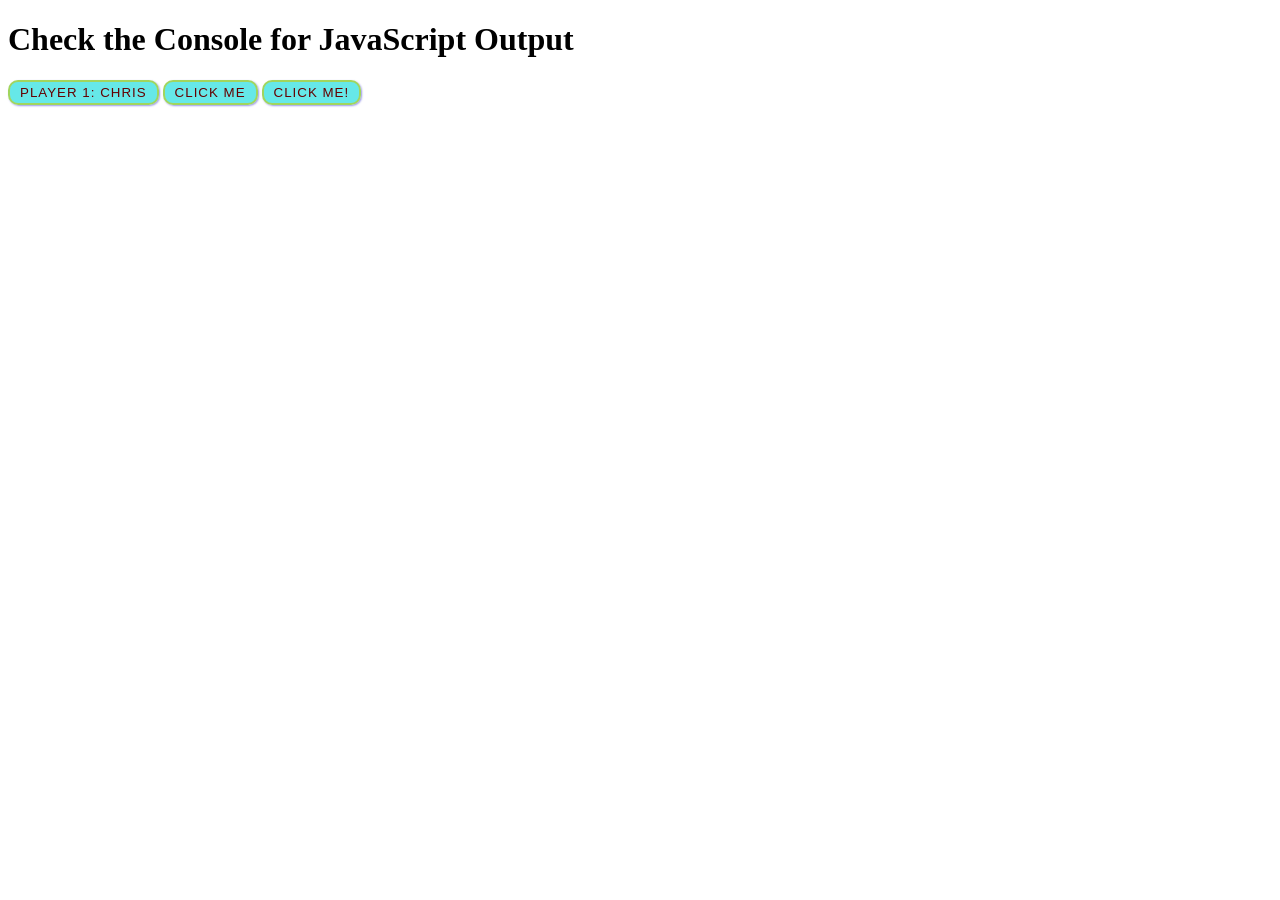
<file: javascript-basics/index.html>
<!DOCTYPE html>
<html lang="en">
<head>
    <meta charset="UTF-8">
    <meta name="viewport" content="width=device-width, initial-scale=1.0">
    <title>JavaScript Basics Sandbox</title>

    <link rel="stylesheet" href="style.css">
</head>
<body>
    <h1>Check the Console for JavaScript Output</h1>

    

   <!-- 14th July Day #11 -->

    <button>Player 1: Chris</button>

    <button>Click me</button>

    <button onclick="createParagraph()">Click me!</button>

    <script src="sandbox.js"></script>
</body>
</html>
</file>
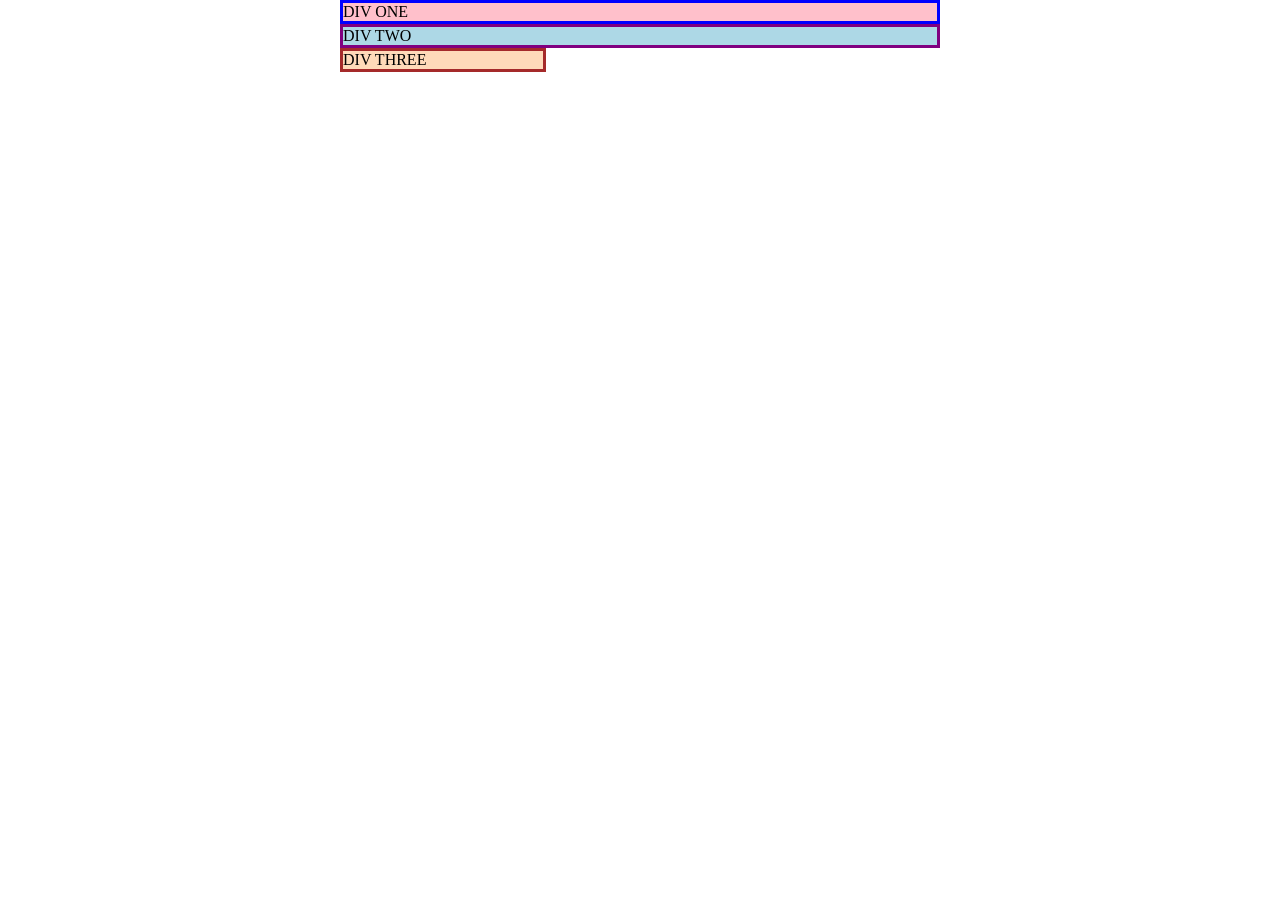
<file: css-exercises/block-and-inline/01-margin-and-padding-1/index.html>
<!DOCTYPE html>
<html lang="en">
  <head>
    <meta charset="UTF-8">
    <meta http-equiv="X-UA-Compatible" content="IE=edge">
    <meta name="viewport" content="width=device-width, initial-scale=1.0">
    <title>Margin and Padding exercise</title>
    <link rel="stylesheet" href="style.css">
  </head>
  <body>
    <div class="one">
      DIV ONE
    </div>
    <div class="two">
      DIV TWO
    </div>
    <div class="three">
      DIV THREE
    </div>
  </body>
</html>
</file>
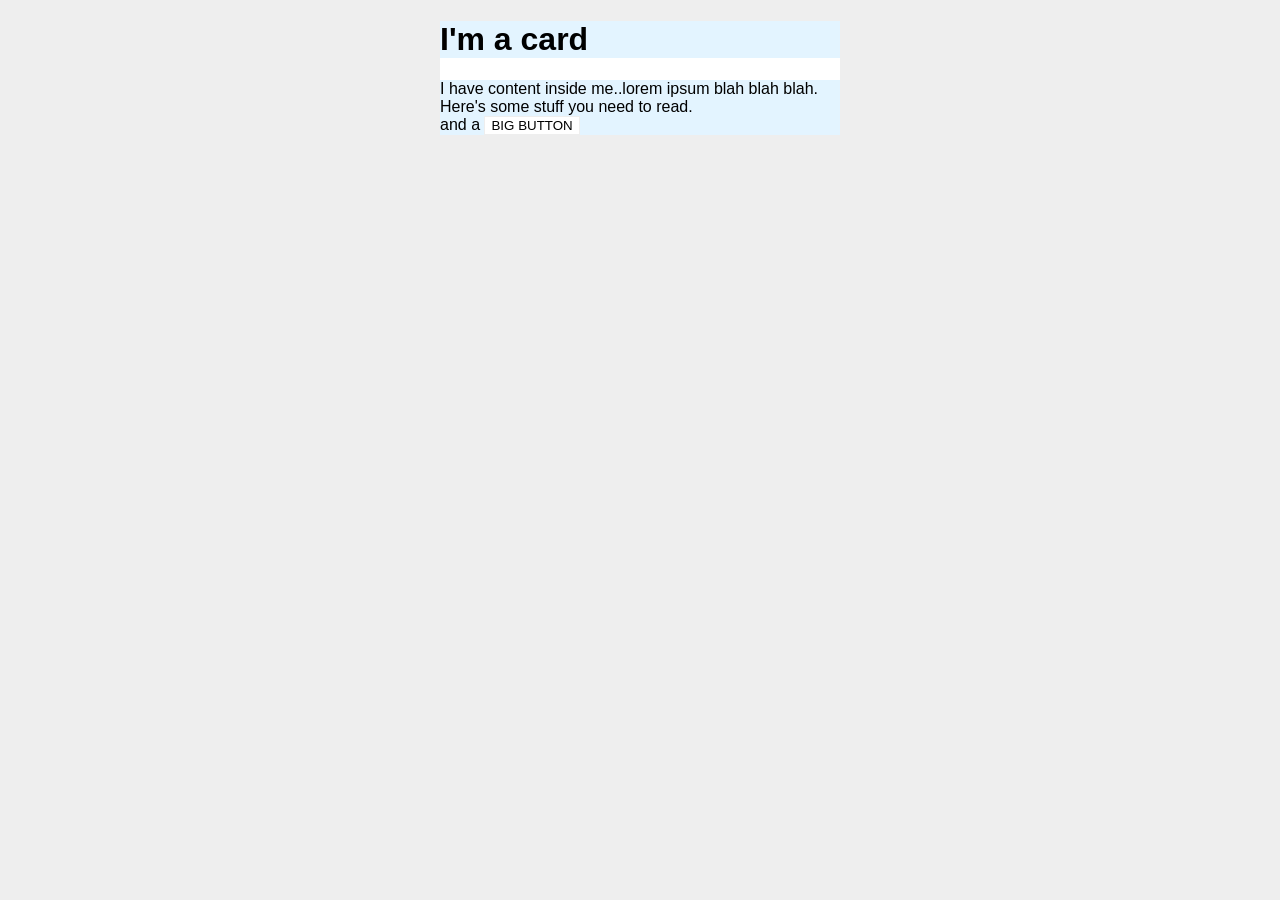
<file: css-exercises/block-and-inline/02-margin-and-padding-2/index.html>
<!DOCTYPE html>
<html lang="en">
  <head>
    <meta charset="UTF-8">
    <meta http-equiv="X-UA-Compatible" content="IE=edge">
    <meta name="viewport" content="width=device-width, initial-scale=1.0">
    <title>Margin and Padding exercise 2</title>
    <link rel="stylesheet" href="style.css">
  </head>
  <body>
    <div class="card">
      <h1 class="title">I'm a card</h1>
      <div class="content">I have content inside me..lorem ipsum blah blah blah. Here's some stuff you need to read.</div>
      <div class="button-container">and a <button>BIG BUTTON</button></div>
    </div>
  </body>
</html>
</file>
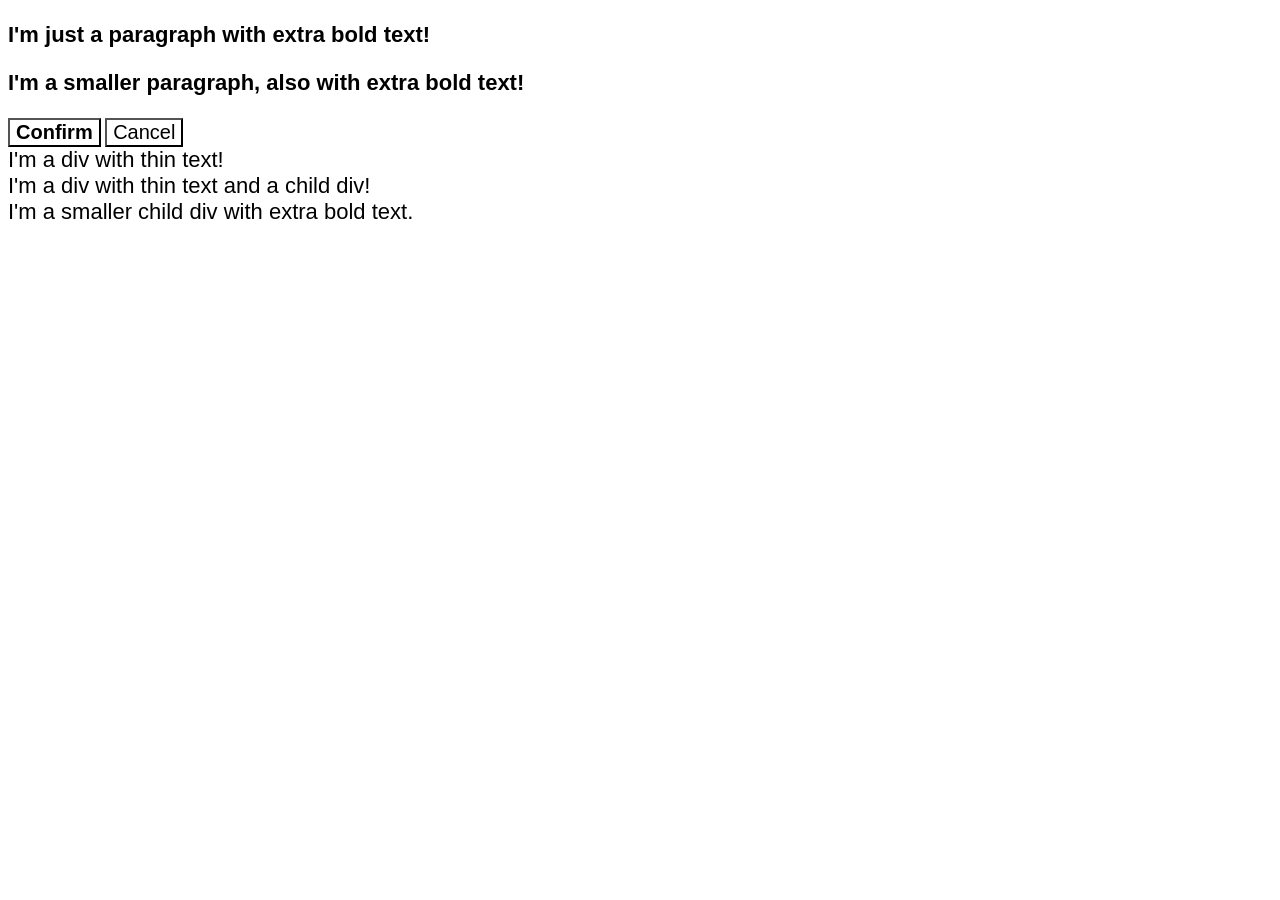
<file: css-exercises/cascade/01-cascade-fix/index.html>
<!DOCTYPE html>
<html lang="en">
  <head>
    <meta charset="UTF-8">
    <meta http-equiv="X-UA-Compatible" content="IE=edge">
    <meta name="viewport" content="width=device-width, initial-scale=1.0">
    <title>Fix the Cascade</title>
    <link rel="stylesheet" href="style.css">
  </head>
  <body>
    <p class="para">I'm just a paragraph with extra bold text!</p>
    <p class="para small-para">I'm a smaller paragraph, also with extra bold text!</p>

    <button id="confirm-button" class="button confirm">Confirm</button>
    <button id="cancel-button" class="button cancel">Cancel</button>

    <div class="text">I'm a div with thin text!</div>
    <div class="text">I'm a div with thin text and a child div!
      <div class="text child">I'm a smaller child div with extra bold text.</div>
    </div>
  </body>
</html>
</file>
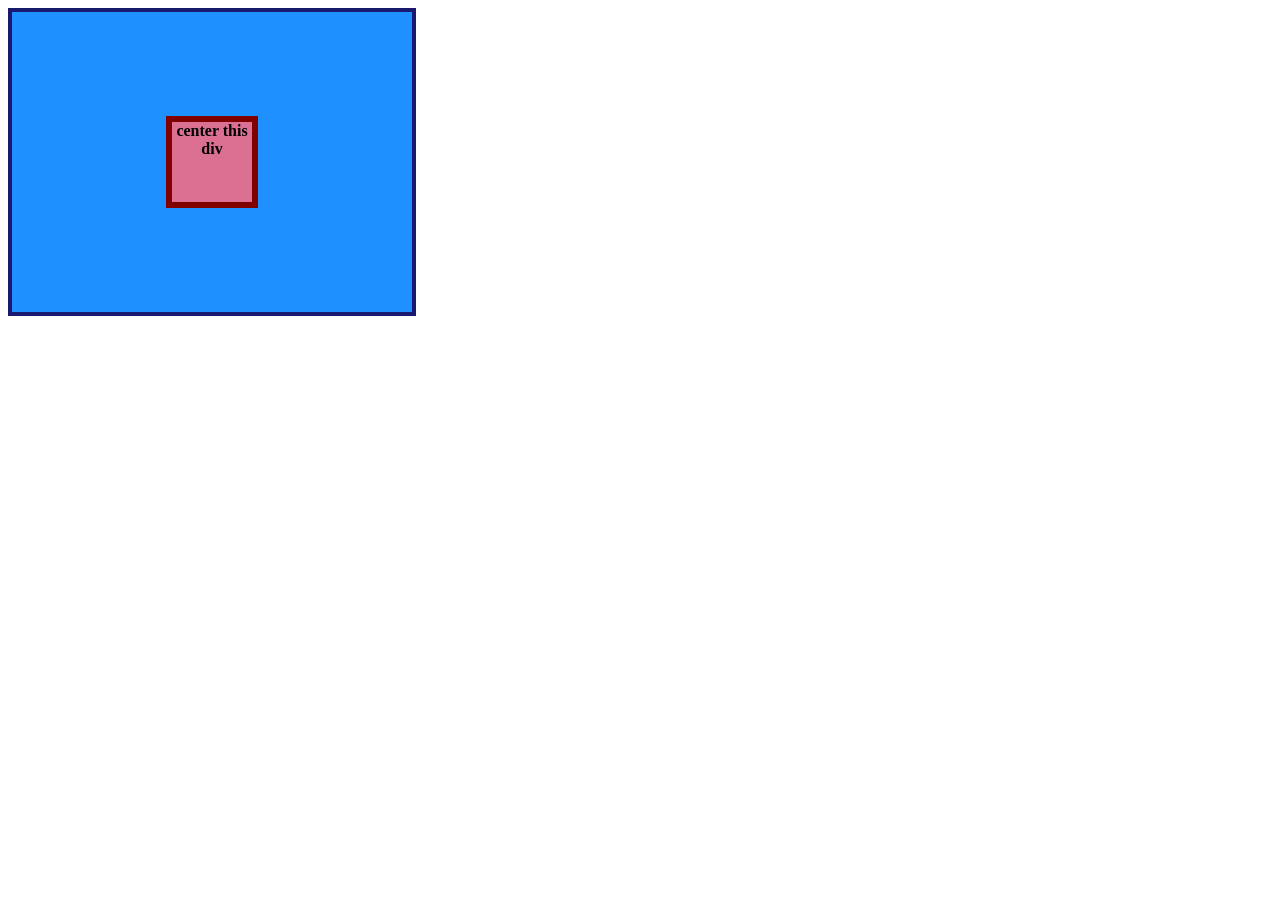
<file: css-exercises/flex/01-flex-center/index.html>
<!DOCTYPE html>
<html lang="en">
  <head>
    <meta charset="UTF-8">
    <meta http-equiv="X-UA-Compatible" content="IE=edge">
    <meta name="viewport" content="width=device-width, initial-scale=1.0">
    <title>CENTER THIS DIV</title>
    <link rel="stylesheet" href="style.css">
  </head>
  <body>
    <div class="container">
      <div class="box">center this div</div>
    </div>
  </body>
</html>
</file>
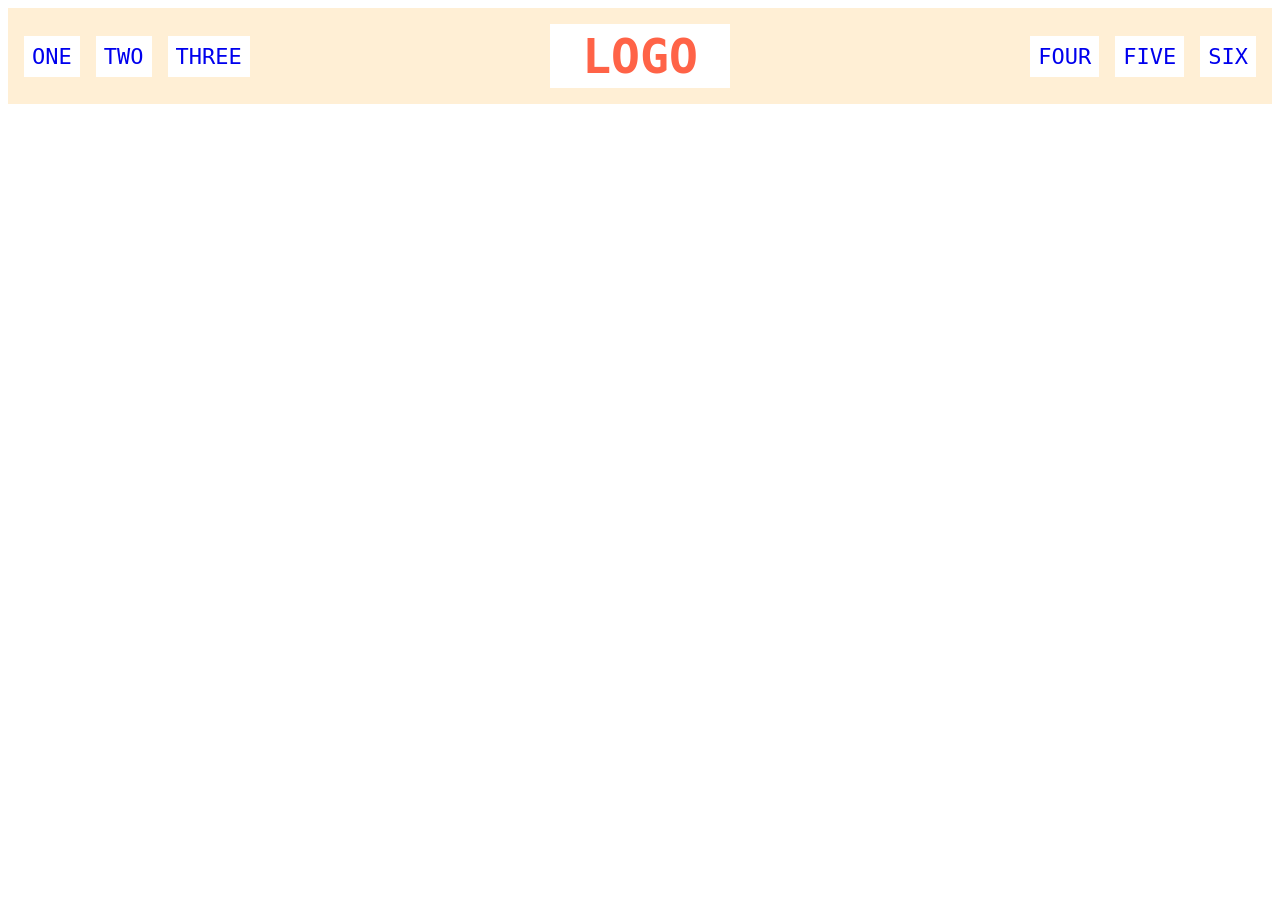
<file: css-exercises/flex/02-flex-header/index.html>
<!DOCTYPE html>
<html lang="en">
  <head>
    <meta charset="UTF-8">
    <meta http-equiv="X-UA-Compatible" content="IE=edge">
    <meta name="viewport" content="width=device-width, initial-scale=1.0">
    <title>Flex Header</title>
    <link rel="stylesheet" href="style.css">
  </head>
  <body>
    <div class="header">
      <div class="left-links">
        <ul>
          <li><a href="#">ONE</a></li>
          <li><a href="#">TWO</a></li>
          <li><a href="#">THREE</a></li>
        </ul>
      </div>
      <div class="logo">LOGO</div>
      <div class="right-links">
        <ul>
          <li><a href="#">FOUR</a></li>
          <li><a href="#">FIVE</a></li>
          <li><a href="#">SIX</a></li>
        </ul>
      </div>
    </div>
  </body>
</html>
</file>
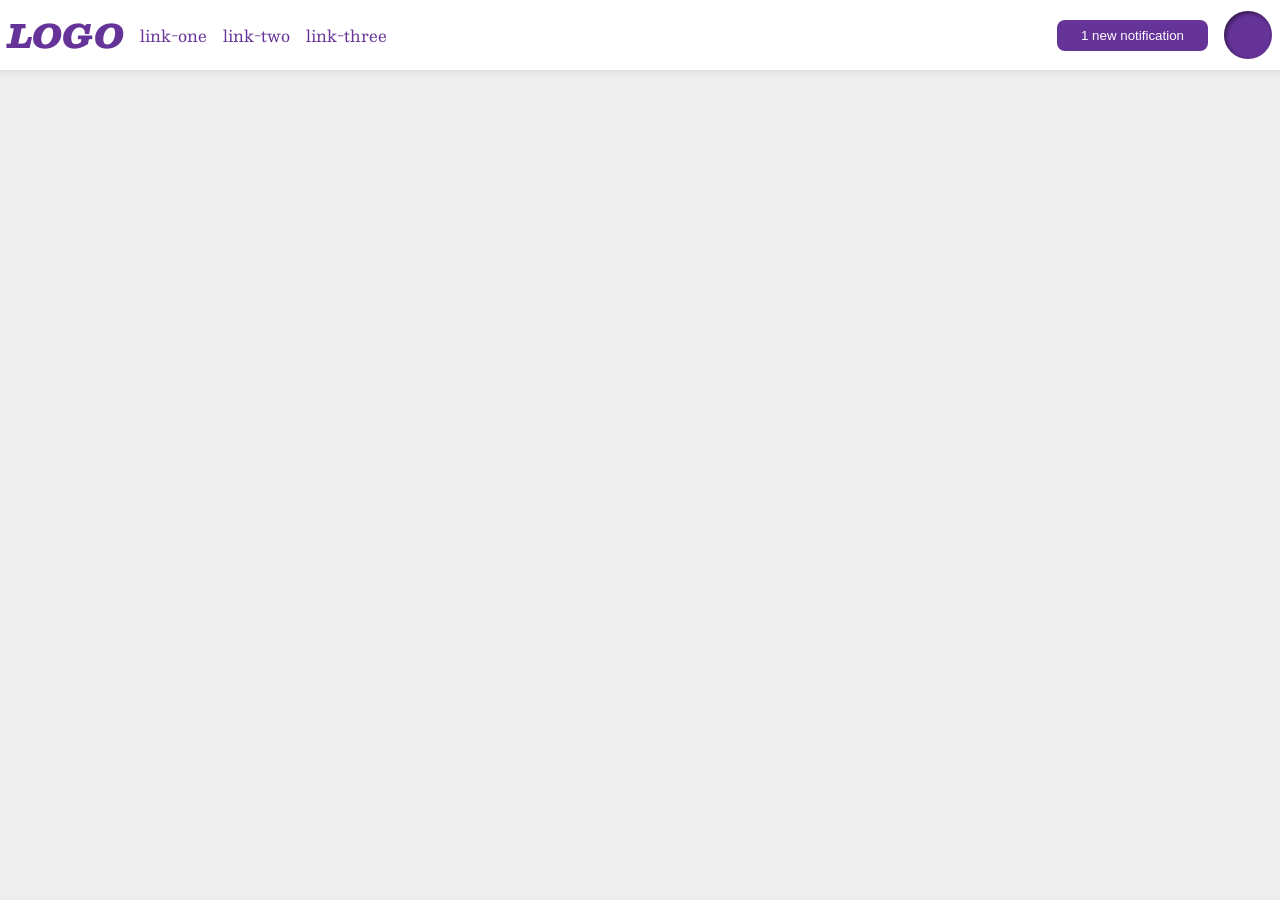
<file: css-exercises/flex/03-flex-header-2/index.html>
<!DOCTYPE html>
<html lang="en">
  <head>
    <meta charset="UTF-8">
    <meta http-equiv="X-UA-Compatible" content="IE=edge">
    <meta name="viewport" content="width=device-width, initial-scale=1.0">
    <title>Flex Header 2</title>
    <link rel="stylesheet" href="style.css">
  </head>
  <body>
    <div class="header">
      <div class="left">
       <div class="logo">
         LOGO
       </div>
       <ul class="links">
         <li><a href="https://google.com">link-one</a></li>
         <li><a href="https://google.com">link-two</a></li>
         <li><a href="https://google.com">link-three</a></li>
       </ul>
      </div>
      <div class="right">
        <button class="notifications">
         1 new notification
        </button>
       <div class="profile-image"></div>
      </div>
    </div>
  </body>
</html>
</file>
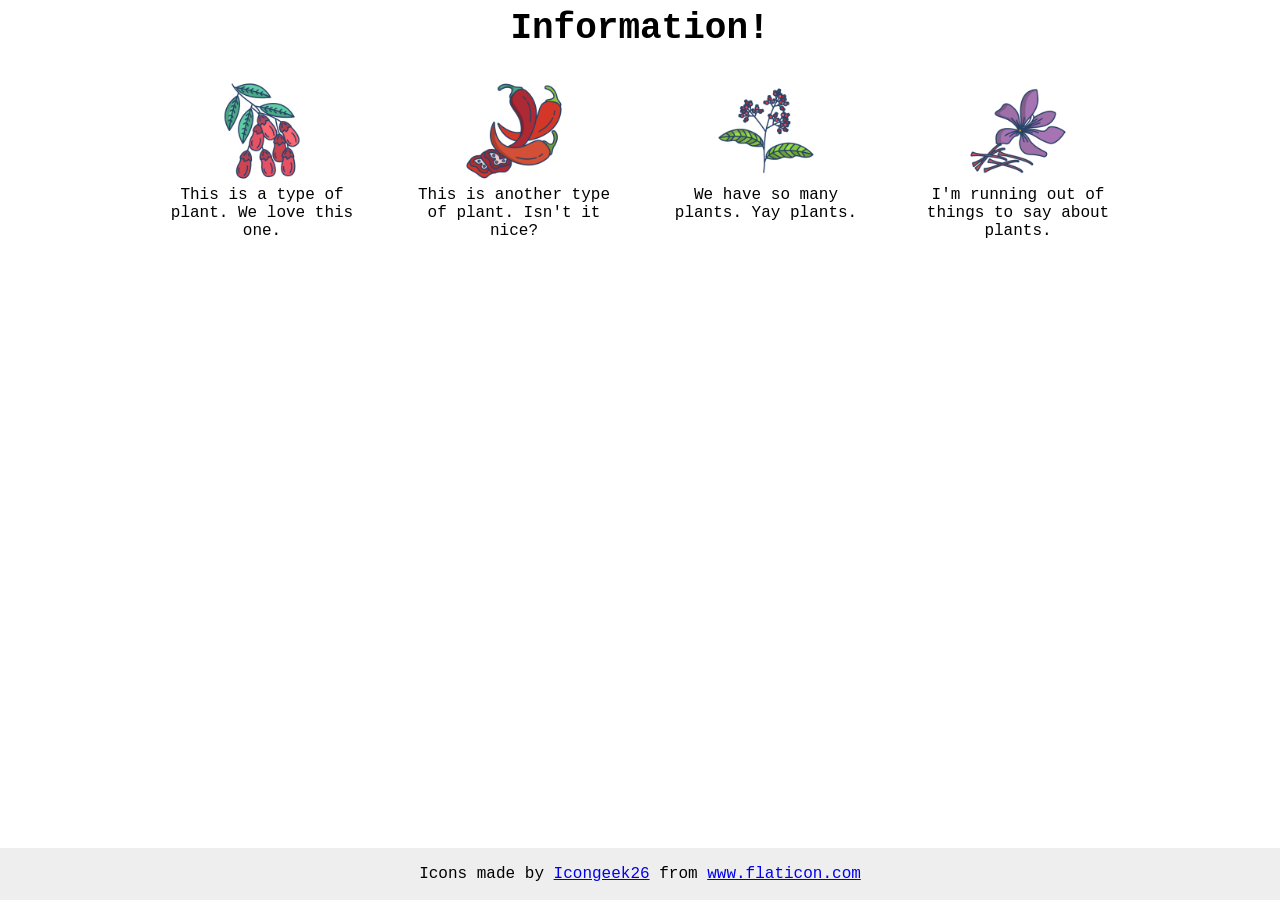
<file: css-exercises/flex/04-flex-information/index.html>
<!DOCTYPE html>
<html lang="en">
  <head>
    <meta charset="UTF-8">
    <meta http-equiv="X-UA-Compatible" content="IE=edge">
    <meta name="viewport" content="width=device-width, initial-scale=1.0">
    <title>Information</title>
    <link rel="stylesheet" href="style.css">
  </head>
  <body>
    <div class="title">Information!</div>
      
    <div class="container">
      <div class="info">
        <img src="./images/barberry.png" alt="barberry">
        <div class="text">This is a type of plant. We love this one.</div>
      </div>
      <div class="info"> 
        <img src="./images/chilli.png" alt="chili">
        <div class="text">This is another type of plant. Isn't it nice?</div>
      </div>
      <div class="info">
        <img src="./images/pepper.png" alt="pepper">
        <div class="text">We have so many plants. Yay plants.</div>
      </div>
      <div class="info">
        <img src="./images/saffron.png" alt="saffron">
        <div class="text">I'm running out of things to say about plants.</div>
      </div>
    </div>
    
    <!-- disregard this section, it's here to give attribution to the creator of these icons -->
    <div class="footer">
      <div>Icons made by <a href="https://www.flaticon.com/authors/icongeek26" title="Icongeek26">Icongeek26</a> from <a href="https://www.flaticon.com/" title="Flaticon">www.flaticon.com</a></div>
    </div>
  </body>
</html>
</file>
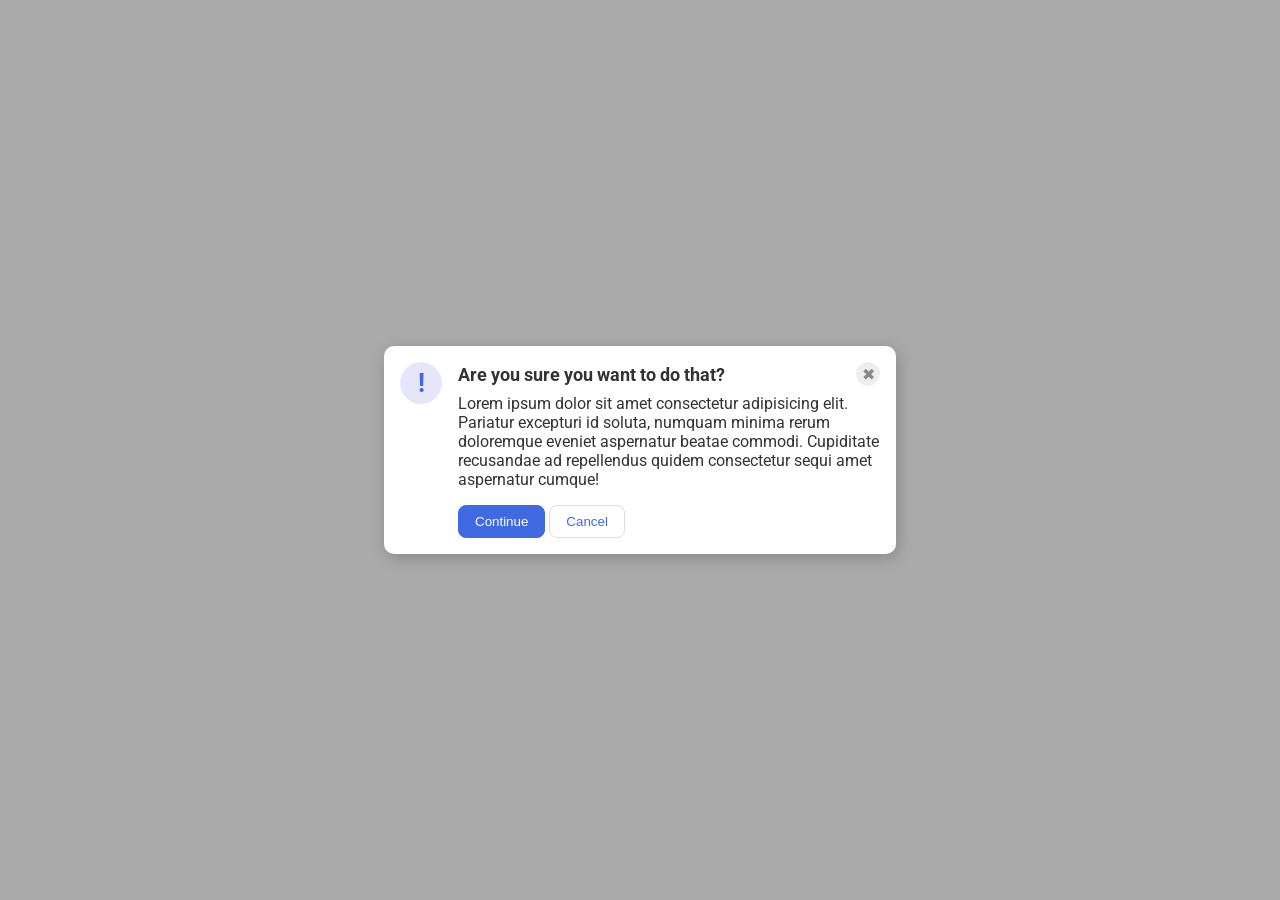
<file: css-exercises/flex/05-flex-modal/index.html>
<!DOCTYPE html>
<html lang="en">
  <head>
    <meta charset="UTF-8">
    <meta http-equiv="X-UA-Compatible" content="IE=edge">
    <meta name="viewport" content="width=device-width, initial-scale=1.0">
    <link rel="stylesheet" href="style.css">
    <title>Modal</title>
  </head>
  <body>
    <div class="modal">
      <div class="icon">!</div>

      <div class="container">
        
        <div class="header">Are you sure you want to do that?
          <button class="close-button">✖</button>
        </div>
        <div class="text">Lorem ipsum dolor sit amet consectetur adipisicing elit. Pariatur excepturi id soluta, numquam minima rerum doloremque eveniet aspernatur beatae commodi. Cupiditate recusandae ad repellendus quidem consectetur sequi amet aspernatur cumque!</div>
        <button class="continue">Continue</button>
        <button class="cancel">Cancel</button>
      </div>  
    </div>
  </body>
</html>
</file>
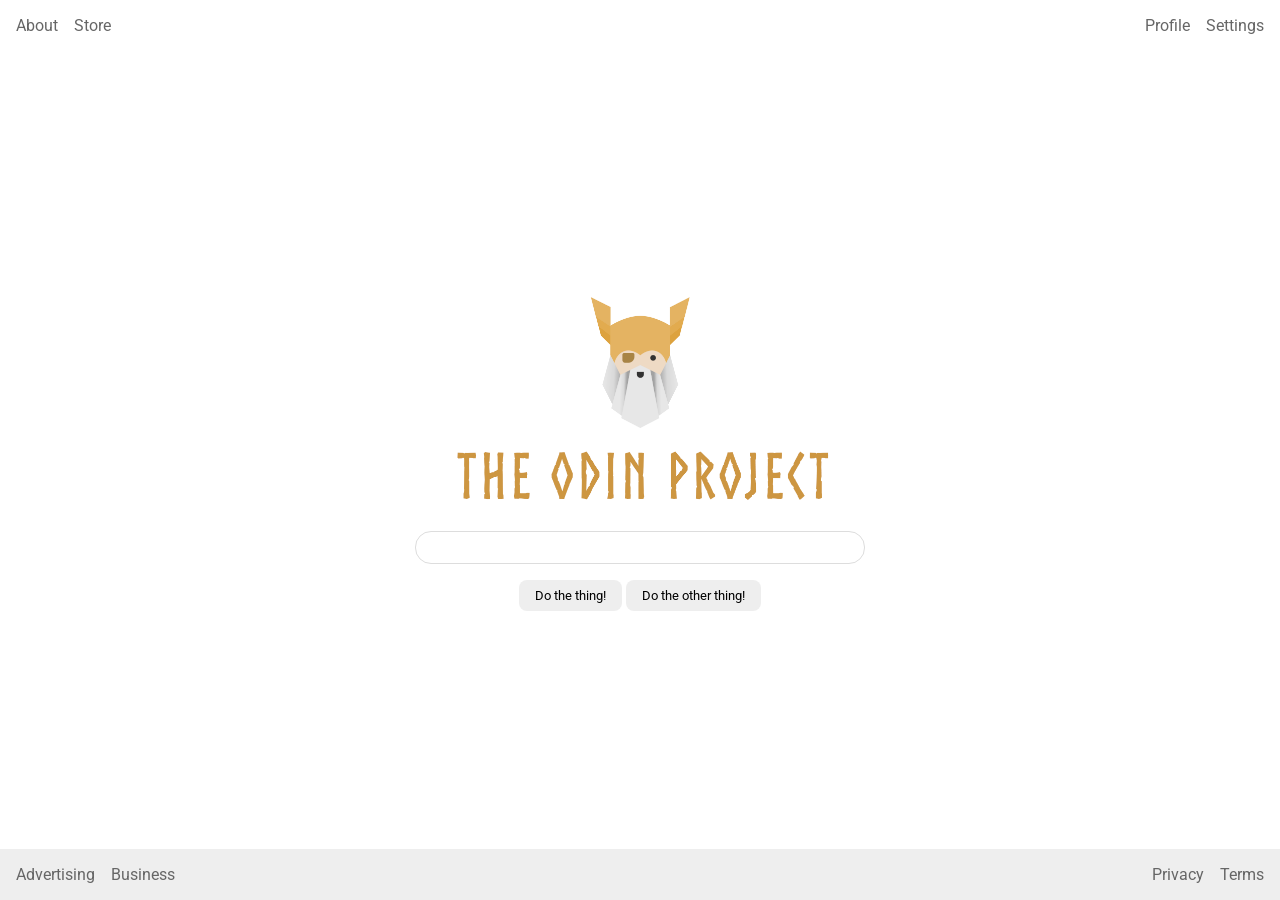
<file: css-exercises/flex/06-flex-layout/index.html>
<!DOCTYPE html>
<html lang="en">
  <head>
    <meta charset="UTF-8">
    <meta http-equiv="X-UA-Compatible" content="IE=edge">
    <meta name="viewport" content="width=device-width, initial-scale=1.0">
    <title>LAYOUT</title>
    <link rel="stylesheet" href="./style.css">
  </head>
  <body>
    <div class="header">
      <ul class="left-links">
        <li><a href="#">About</a></li>
        <li><a href="#">Store</a></li>
      </ul>
      <ul class="right-links">
        <li><a href="#">Profile</a></li>
        <li><a href="#">Settings</a></li>
      </ul>
    </div>
    <div class="content">
      <img src="./logo.png" alt="Project logo. Represents odin with the project name.">
      <div class="input">
        <input type="text">
      </div>
      <div class="buttons">
        <button>Do the thing!</button>
        <button>Do the other thing!</button>
      </div>
    </div>
    <div class="footer">
      <ul class="left-links">
        <li><a href="#">Advertising</a></li>
        <li><a href="#">Business</a></li>
      </ul>
      <ul class="right-links">
        <li><a href="#">Privacy</a></li>
        <li><a href="#">Terms</a></li>
      </ul>
    </div>
  </body>
</html>
</file>
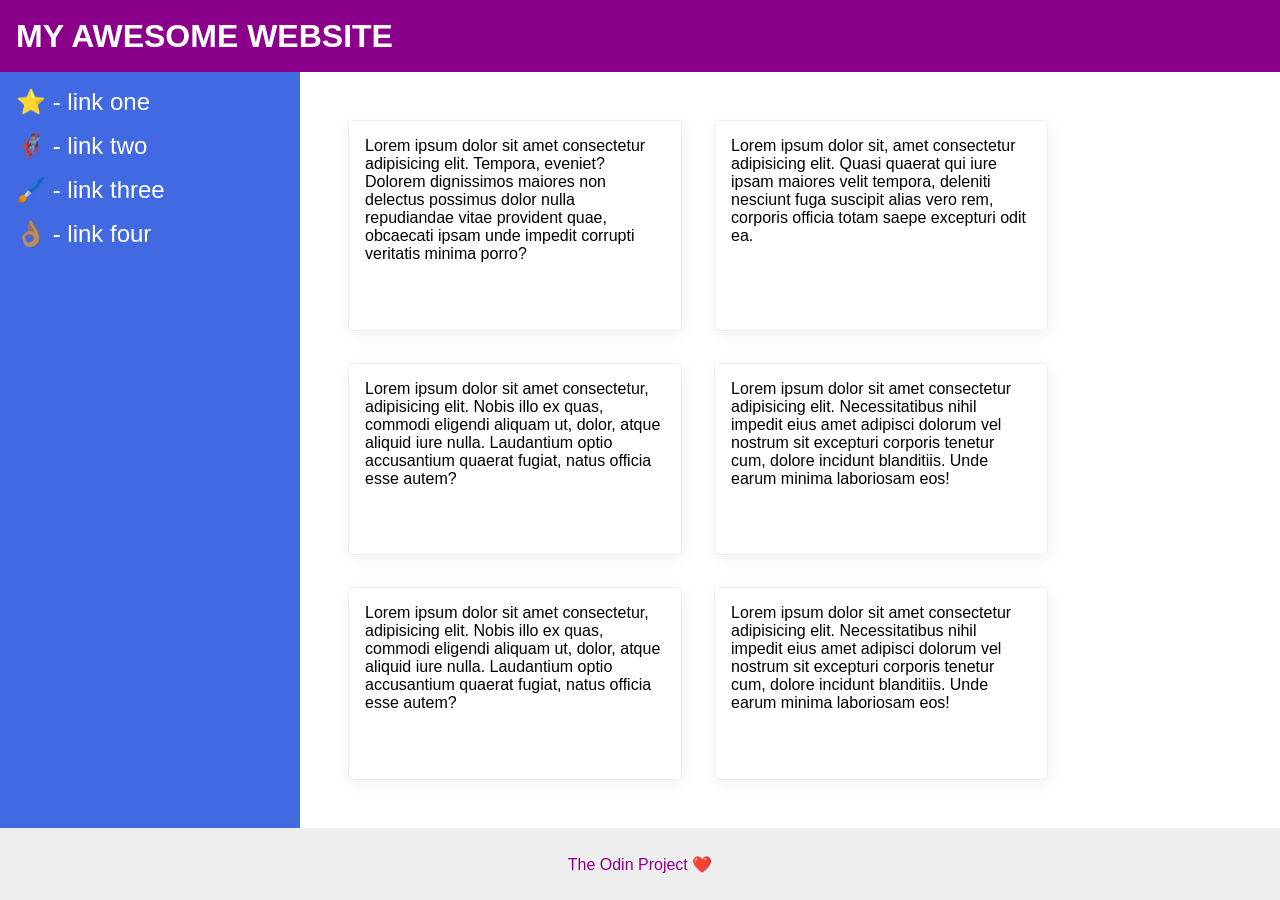
<file: css-exercises/flex/07-flex-layout-2/index.html>
<!DOCTYPE html>
<html lang="en">
  <head>
    <meta charset="UTF-8">
    <meta http-equiv="X-UA-Compatible" content="IE=edge">
    <meta name="viewport" content="width=device-width, initial-scale=1.0">
    <title>The Holy Grail</title>
    <link rel="stylesheet" href="style.css">
  </head>
  <body>
    <div class="header">
      MY AWESOME WEBSITE
    </div>
    <div class="body">
      <div class="sidebar">
        <ul>
          <li><a href="#">⭐ - link one</a></li>
          <li><a href="#">🦸🏽‍♂️ - link two</a></li>
          <li><a href="#">🖌️ - link three</a></li>
          <li><a href="#">👌🏽 - link four</a></li>
        </ul>
      </div>
      <div class="container">
        <div class="card">Lorem ipsum dolor sit amet consectetur adipisicing elit. Tempora, eveniet? Dolorem dignissimos maiores non delectus possimus dolor nulla repudiandae vitae provident quae, obcaecati ipsam unde impedit corrupti veritatis minima porro?</div>
        <div class="card">Lorem ipsum dolor sit, amet consectetur adipisicing elit. Quasi quaerat qui iure ipsam maiores velit tempora, deleniti nesciunt fuga suscipit alias vero rem, corporis officia totam saepe excepturi odit ea.</div>
        <div class="card">Lorem ipsum dolor sit amet consectetur, adipisicing elit. Nobis illo ex quas, commodi eligendi aliquam ut, dolor, atque aliquid iure nulla. Laudantium optio accusantium quaerat fugiat, natus officia esse autem?</div>
        <div class="card">Lorem ipsum dolor sit amet consectetur adipisicing elit. Necessitatibus nihil impedit eius amet adipisci dolorum vel nostrum sit excepturi corporis tenetur cum, dolore incidunt blanditiis. Unde earum minima laboriosam eos!</div>
        <div class="card">Lorem ipsum dolor sit amet consectetur, adipisicing elit. Nobis illo ex quas, commodi eligendi aliquam ut, dolor, atque aliquid iure nulla. Laudantium optio accusantium quaerat fugiat, natus officia esse autem?</div>
        <div class="card">Lorem ipsum dolor sit amet consectetur adipisicing elit. Necessitatibus nihil impedit eius amet adipisci dolorum vel nostrum sit excepturi corporis tenetur cum, dolore incidunt blanditiis. Unde earum minima laboriosam eos!</div>
      </div>
    </div>
    
    <div class="footer">
      The Odin Project ❤️
    </div>
  </body>
</html>
</file>
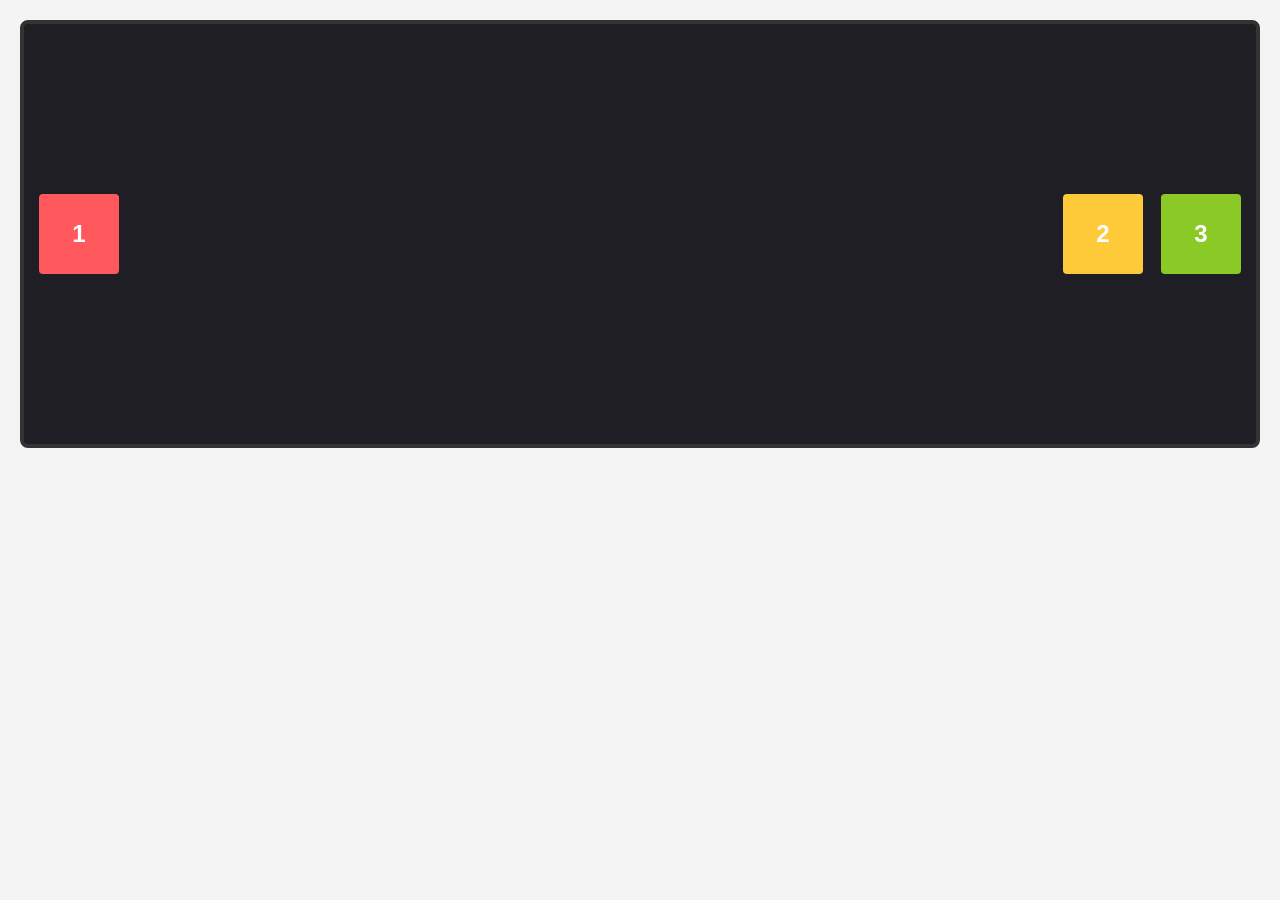
<file: css-exercises/flex/flexbox-alignment/index.html>
<!DOCTYPE html>
<html lang="en">
<head>
    <meta charset="UTF-8">
    <meta name="viewport" content="width=device-width, initial-scale=1.0">
    <title>Flexbox Alignment Laboratory</title>
    <link rel="stylesheet" href="style.css">
</head>
<body>
    <div class="container">
        <!-- Box 1 sits by itself on the left main axis -->
        <div class="box box1">1</div>

        <!-- The wrapper box grouping the links for the right side -->
        <div class="wrapper">
            <div class="box box2">2</div>
            <div class="box box3">3</div>
        </div>    
    </div>
</body>
</html>
</file>
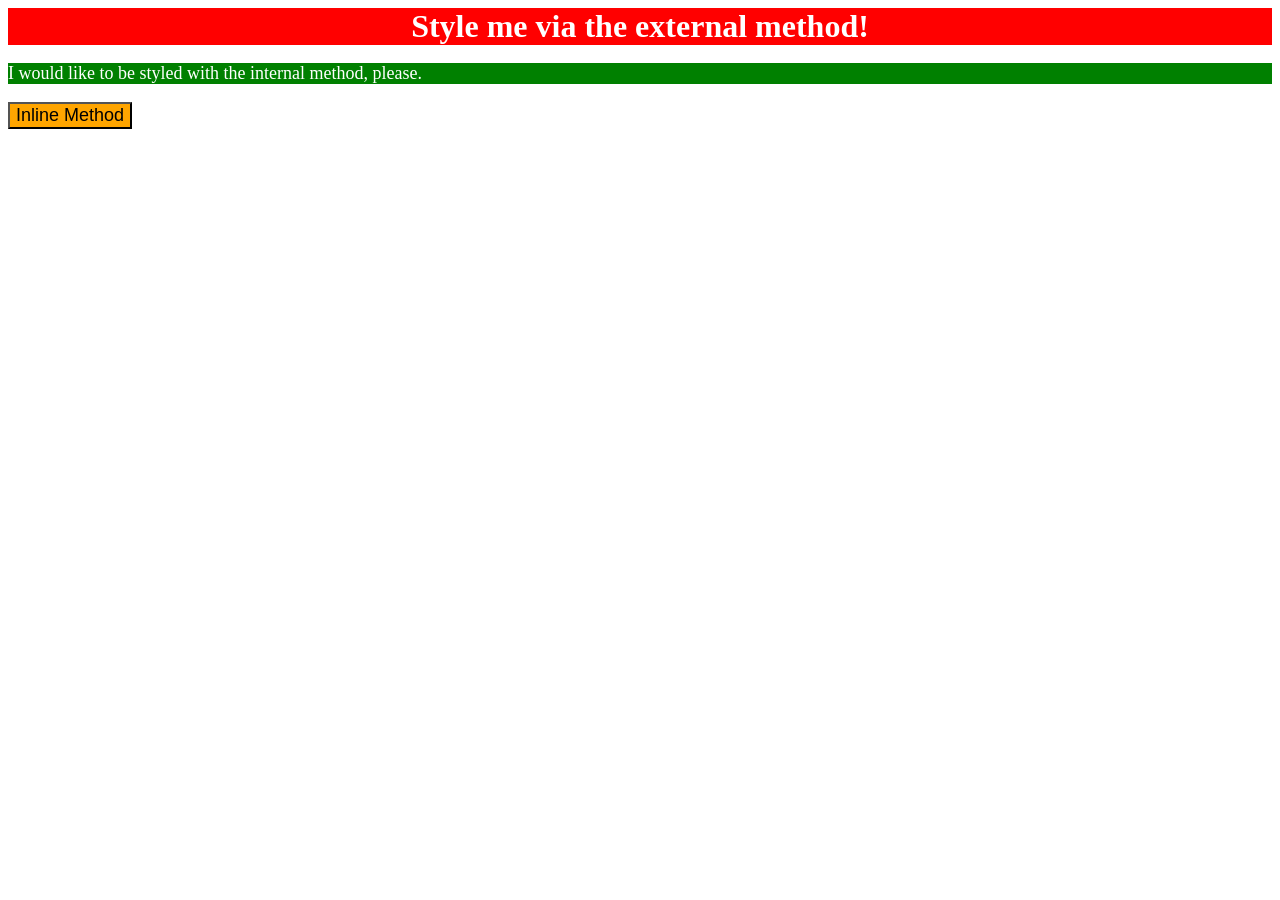
<file: css-exercises/intro-to-css/01-css-methods/index.html>
<!DOCTYPE html>
<html lang="en">
  <head>
    <meta charset="UTF-8">
    <meta http-equiv="X-UA-Compatible" content="IE=edge">
    <meta name="viewport" content="width=device-width, initial-scale=1.0">
    <title>Methods for Adding CSS</title>
    <link rel="stylesheet" href="solution/solution.css">

    <style>
      p {
        background-color: green;
        color: white;
        font-size: 18px;
      }
    </style>
  </head>
  <body>
    <div>Style me via the external method!</div>
    <p>I would like to be styled with the internal method, please.</p>
    <button style="background-color: orange; font-size: 18px;">Inline Method</button>
  </body>
</html>
</file>
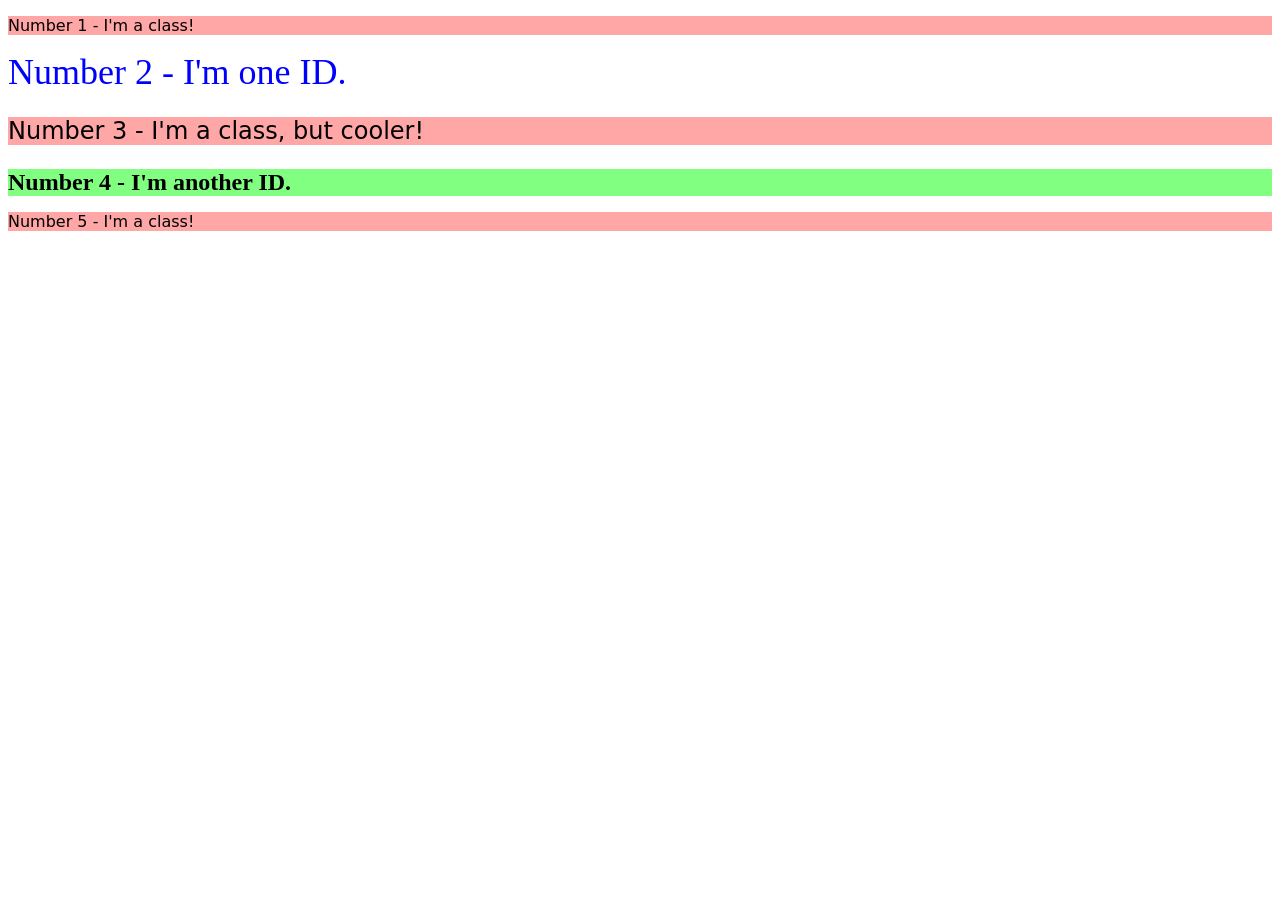
<file: css-exercises/intro-to-css/02-class-id-selectors/index.html>
<!DOCTYPE html>
<html lang="en">
  <head>
    <meta charset="UTF-8">
    <meta http-equiv="X-UA-Compatible" content="IE=edge">
    <meta name="viewport" content="width=device-width, initial-scale=1.0">
    <title>Class and ID Selectors</title>
    <link rel="stylesheet" href="style.css">
  </head>
  <body>
    <p class="odd">Number 1 - I'm a class!</p>
    <div id="two">Number 2 - I'm one ID.</div>
    <p class="odd adjust-font-size">Number 3 - I'm a class, but cooler!</p>
    <div id="four" class="adjust-font-size">Number 4 - I'm another ID.</div>
    <p class="odd">Number 5 - I'm a class!</p>
  </body>
</html>
</file>
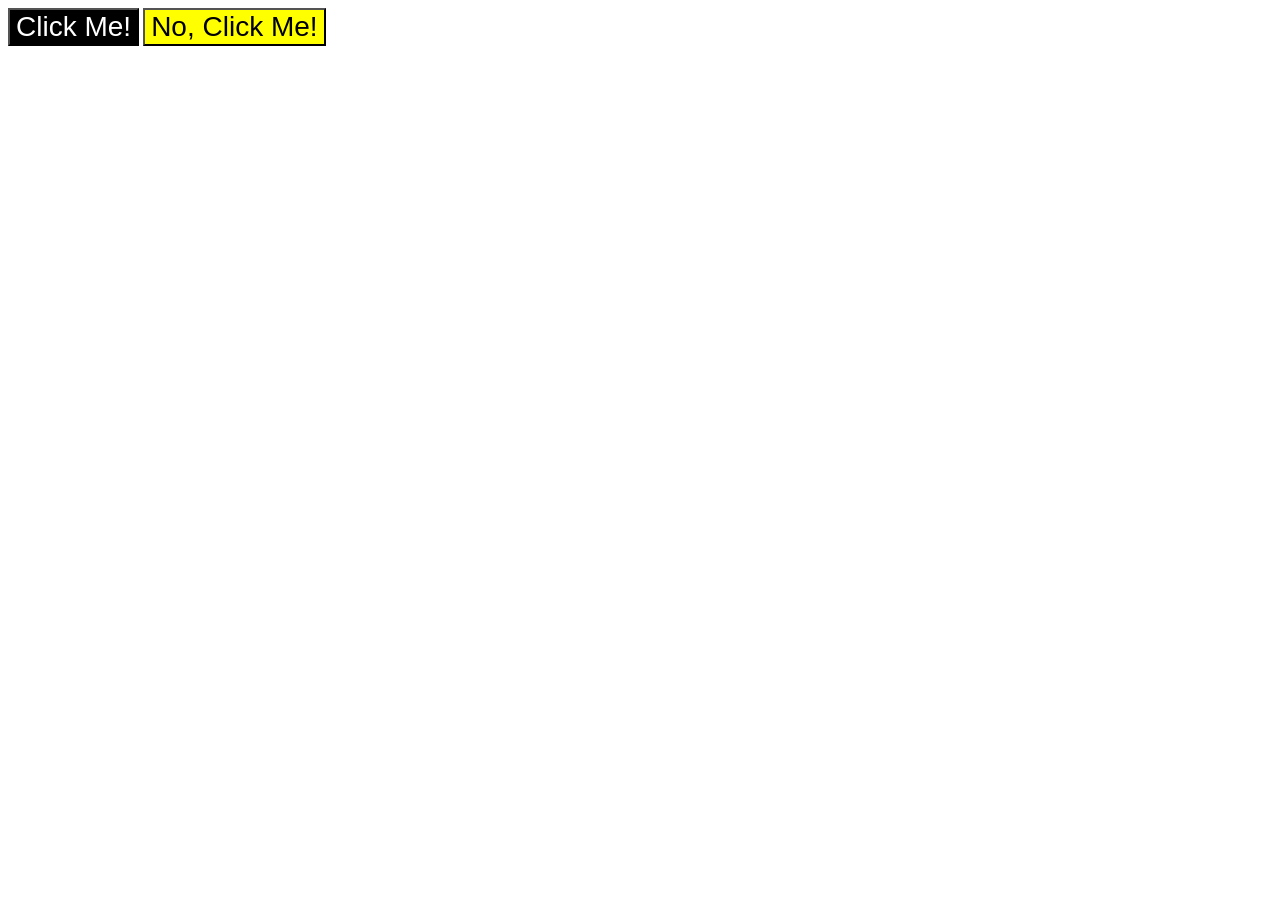
<file: css-exercises/intro-to-css/03-grouping-selectors/index.html>
<!DOCTYPE html>
<html lang="en">
  <head>
    <meta charset="UTF-8">
    <meta http-equiv="X-UA-Compatible" content="IE=edge">
    <meta name="viewport" content="width=device-width, initial-scale=1.0">
    <title>Grouping Selectors</title>
    <link rel="stylesheet" href="style.css">
  </head>
  <body>
    <button class="inverted">Click Me!</button>
    <button class="fancy">No, Click Me!</button>
  </body>
</html>
</file>
<file: javascript-basics/style.css>
/* 14th July Day #11 */

button {
  font-family: "Helvetica Neue", "Helvetica", sans-serif;
  letter-spacing: 1px;
  text-transform: uppercase;
  border: 2px solid rgb(200 200 0 / 60%);
  background-color: rgb(0 217 217 / 60%);
  color: rgb(100 0 0 / 100%);
  box-shadow: 1px 1px 2px rgb(0 0 200 / 40%);
  border-radius: 10px;
  padding: 3px 10px;
  cursor: pointer;
}
</file>
<file: css-exercises/block-and-inline/01-margin-and-padding-1/style.css>
body {
  max-width: 600px;
  margin: 0 auto;
}

.one {
  background: pink;
  border: 3px solid blue;
  /* CHANGE ME */
  padding: 0px;
  margin: 0px;
}

.two {
  background: lightblue;
  border: 3px solid purple;
  /* CHANGE ME */
  margin-bottom: 0px;
}

.three {
  background: peachpuff;
  border: 3px solid brown;
  width: 200px;
  /* CHANGE ME */
  padding: 0px;
  margin-left: 0px;
}
</file>
<file: css-exercises/block-and-inline/02-margin-and-padding-2/style.css>
body {
  background: #eee;
  font-family: sans-serif;
}

.card {
  width: 400px;
  background: #fff;
  margin: 16px auto;
}

.title {
  background: #e3f4ff;
}

.content {
  background: #e3f4ff;
}

.button-container {
  background: #e3f4ff;
}

button {
  background: white;
  border: 1px solid #eee;
}
</file>
<file: css-exercises/cascade/01-cascade-fix/style.css>
body {
  font-family: Arial, Helvetica, sans-serif;
}

.para,
.small-para {
  color: hsl(0, 0%, 0%);
  font-weight: 800;
}

.small-para {
  font-size: 14px;
  font-weight: 800;
}

.para {
  font-size: 22px;
}

.confirm {
  background: green;
  color: white;
  font-weight: bold;
} 

.button {
  background-color: rgb(255, 255, 255);
  color: rgb(0, 0, 0);
  font-size: 20px;
}

.child {
  color: rgb(0, 0, 0);
  font-weight: 800;
  font-size: 14px;
}

div.text {
  color: rgb(0, 0, 0);
  font-size: 22px;
  font-weight: 100;
}
</file>
<file: css-exercises/flex/01-flex-center/style.css>
.container {
  background: dodgerblue;
  border: 4px solid midnightblue;
  width: 400px;
  height: 300px;
  display: flex;
  align-items: center;
  justify-content: center;
}

.box {
  background: palevioletred;
  font-weight: bold;
  text-align: center;
  border: 6px solid maroon;
  width: 80px;
  height: 80px;
}
</file>
<file: css-exercises/flex/02-flex-header/style.css>
.header  {
  font-family: monospace;
  background: papayawhip;
  /* Solution */
  display: flex;
  align-items: center;
  justify-content: space-between;
  padding: 16px;
}

.logo {
  font-size: 48px;
  font-weight: 900;
  color: tomato;
  background: white;
  padding: 4px 32px;
}

ul {
  /* this removes the dots on the list items*/
  list-style-type: none;
  /* Solution */
  margin: 0px;
  padding: 0px;
  display: flex;
  gap: 16px;
}

a {
  font-size: 22px;
  background: white;
  padding: 8px;
  /* this removes the line under the links */
  text-decoration: none;
}
</file>
<file: css-exercises/flex/03-flex-header-2/style.css>
/* this is some magical font-importing.  
you'll learn about it later. */
@import url('https://fonts.googleapis.com/css2?family=Besley:ital,wght@0,400;1,900&display=swap');

body {
  margin: 0;
  background: #eee;
  font-family: Besley, serif;
}

.header {
  background: white;
  border-bottom: 1px solid #ddd;
  box-shadow: 0 0 8px rgba(0,0,0,.1);

  display: flex;
  justify-content: space-between;
  padding: 8px;
}

.profile-image {
  background: rebeccapurple;
  box-shadow: inset 2px 2px 4px rgba(0,0,0,.5);
  border-radius: 50%;
  width: 48px;
  height: 48px;
}

.logo {
  color: rebeccapurple;
  font-size: 32px;
  font-weight: 900;
  font-style: italic;
}

button {
  border: none;
  border-radius: 8px;
  background: rebeccapurple;
  color: white;
  padding: 8px 24px;
}

a {
  /* this removes the line under our links */
  text-decoration: none;
  color: rebeccapurple;
}

ul {
  list-style-type: none;

  display: flex;
  margin: 0;
  padding: 0;
  gap: 16px;
}

.left, .right {
  display: flex;
  align-items: center;
  gap: 16px;
}
</file>
<file: css-exercises/flex/04-flex-information/style.css>
body {
  font-family: 'Courier New', Courier, monospace;
  text-align: center;
}

img {
  width: 100px;
  height: 100px;
}

.title {
  font-size: 36px;
  font-weight: 900;
  margin-bottom: 32px;
}

.container {
  display: flex;
  justify-content: center;
  gap: 52px;
}

.info {
  max-width: 200px;
}

/* do not edit this footer */
.footer {
  position: fixed;
  bottom: 0;
  left: 0;
  right: 0;
  height: 52px;
  display: flex;
  align-items: center;
  justify-content: center;
  background: #eee;
}
</file>
<file: css-exercises/flex/05-flex-modal/style.css>
@import url('https://fonts.googleapis.com/css2?family=Roboto:wght@400;700&display=swap');

html, body {
  height: 100%;
}

body {
  font-family: Roboto, sans-serif;
  margin: 0;
  background: #aaa;
  color: #333;
  /* I'll give you this one for free lol */
  display: flex;
  align-items: center;
  justify-content: center;
}

.modal {
  background: white;
  width: 480px;
  border-radius: 10px;
  box-shadow: 2px 4px 16px rgba(0,0,0,.2);
}

.icon {
  color: royalblue;
  font-size: 26px;
  font-weight: 700;
  background: lavender;
  width: 42px;
  height: 42px;
  border-radius: 50%;
  display: flex;
  align-items: center;
  justify-content: center;
}

.close-button {
  background: #eee;
  border-radius: 50%;
  color: #888;
  font-weight: 400;
  font-size: 16px;
  height: 24px;
  width: 24px;
  display: flex;
  align-items: center;
  justify-content: center;
  border: 1px solid #eee;
  padding: 0;
}

button {
  cursor: pointer;
  padding: 8px 16px;
  border-radius: 8px;
}

button.continue {
  background: royalblue;
  border: 1px solid royalblue;
  color: white;
}

button.cancel {
  background: white;
  border: 1px solid #ddd;
  color: royalblue;
}

.modal {
  display: flex;
  gap: 16px;
  padding: 16px;
}

.icon {
  flex-shrink: 0;
}

.header {
  display: flex;
  align-items: center;
  justify-content: space-between;
  font-size: 18px;
  font-weight: 700;
  margin-bottom: 8px;
}

.text {
  margin-bottom: 16px;
}
</file>
<file: css-exercises/flex/06-flex-layout/style.css>
@import url('https://fonts.googleapis.com/css2?family=Roboto:wght@400;700&display=swap');

body {
  height: 100vh;
  margin: 0;
  overflow: hidden;
  font-family: Roboto, sans-serif;

  display: flex;
  flex-direction: column;
}

img {
  width: 600px;
}

button {
  font-family: Roboto, sans-serif;
  border: none;
  border-radius: 8px;
  background: #eee;

  padding: 8px 16px;
}

input {
  border: 1px solid #ddd;
  border-radius: 16px;
  padding: 8px 24px;
  width: 400px;
}

.content {
  flex: 1;
  display: flex;
  align-items: center;
  justify-content: center;
  flex-direction: column;
  gap: 16px;
}

a {
  color: #666;
  text-decoration: none;
}

.header,
.footer {
  display: flex;
  justify-content: space-between;
  padding: 16px;
}

.footer {
  background: #eee;
}

ul {
  display: flex;
  list-style: none;
  margin: 0;
  padding: 0;
  gap: 16px;
}
</file>
<file: css-exercises/flex/07-flex-layout-2/style.css>
body {
  font-family: -apple-system, BlinkMacSystemFont, 'Segoe UI', Roboto, Oxygen, Ubuntu, Cantarell, 'Open Sans', 'Helvetica Neue', sans-serif;
  margin: 0;
  min-height: 100vh;

  display: flex;
  flex-direction: column;
}

.header {
  height: 72px;
  background: darkmagenta;
  color: white;

  display: flex;
  align-items: center;
  padding: 0 16px;
  font-size: 32px;
  font-weight: 900;
}

.footer {
  height: 72px;
  background: #eee;
  color: darkmagenta;
}

.sidebar {
  width: 300px;
  background: royalblue;
  box-sizing: border-box;
}

.card {
  border: 1px solid #eee;
  box-shadow: 2px 4px 16px rgba(0,0,0,.06);
  border-radius: 4px;
}

.body {
  flex: 1;
  display: flex;
}

.sidebar{
  flex-shrink: 0;
  padding: 16px;
}

ul {
  list-style-type: none;
  margin: 0;
  padding: 0;
}

li {
  margin-bottom: 16px;
}

a {
  color: white;
  text-decoration: none;
  font-size: 24px;
}

.container {
  padding: 48px;
  display: flex;
  flex-wrap: wrap;
  gap: 32px;
}

.card {
  padding: 16px;
  width: 300px;
}

.footer {
  display: flex;
  align-items: center;
  justify-content: center;
}
</file>
<file: css-exercises/flex/flexbox-alignment/style.css>
body {
    margin: 0;
    padding: 20px;
    font-family: sans-serif;
    background-color: #f4f4f4;
}

.container {
    display: flex;
    height: 400px;
    background-color: #1e1e24;
    border: 4px solid #333;
    border-radius: 8px;
    padding: 10px;

    /* WORKBENCH AREA */
    /* Manipulate these two lines to see the Highway Framework in action */
    justify-content: space-between;
    align-items: center;
}

.box {
    width: 80px;
    height: 80px;
    display: flex;
    justify-content: center;
    align-items: center;
    font-weight: bold;
    font-size: 1.5rem;
    color: white;
    border-radius: 4px;
    margin: 5px;
}

/* The Secondary Inner Highway */
/* Makes Box 2 and 3 sit horizontally */
.wrapper {
    display: flex;
    gap: 8px; /* Creates clean spacing between Box 2 and Box 3 */
}

.box1 { background-color: #ff595e; }
.box2 { background-color: #ffca3a; }
.box3 { background-color: #8ac926; }
</file>
<file: css-exercises/intro-to-css/01-css-methods/solution/solution.css>
div {
  background-color: red;
  color: white;
  font-size: 32px;
  text-align: center;
  font-weight: bold;
}
</file>
<file: css-exercises/intro-to-css/02-class-id-selectors/style.css>
.odd {
    background-color: rgb(255, 167, 167);
    font-family: verdana, "DejaVu Sans", sans-serif;
}
.adjust-font-size {
    font-size: 24px;
}
#two {
    color: #0000ff;
    font-size: 36px;
}
#four {
    background-color: hsl(120, 100%, 75%);
    font-weight: bold;
}
</file>
<file: css-exercises/intro-to-css/03-grouping-selectors/style.css>
.inverted,
.fancy {
    font-family: Helvetica, "Times New Roman", Sans-serif;
    font-size: 28px;
}

.inverted {
    background-color: black;
    color: white;
}

.fancy {
    background-color: yellow;
}
</file>
